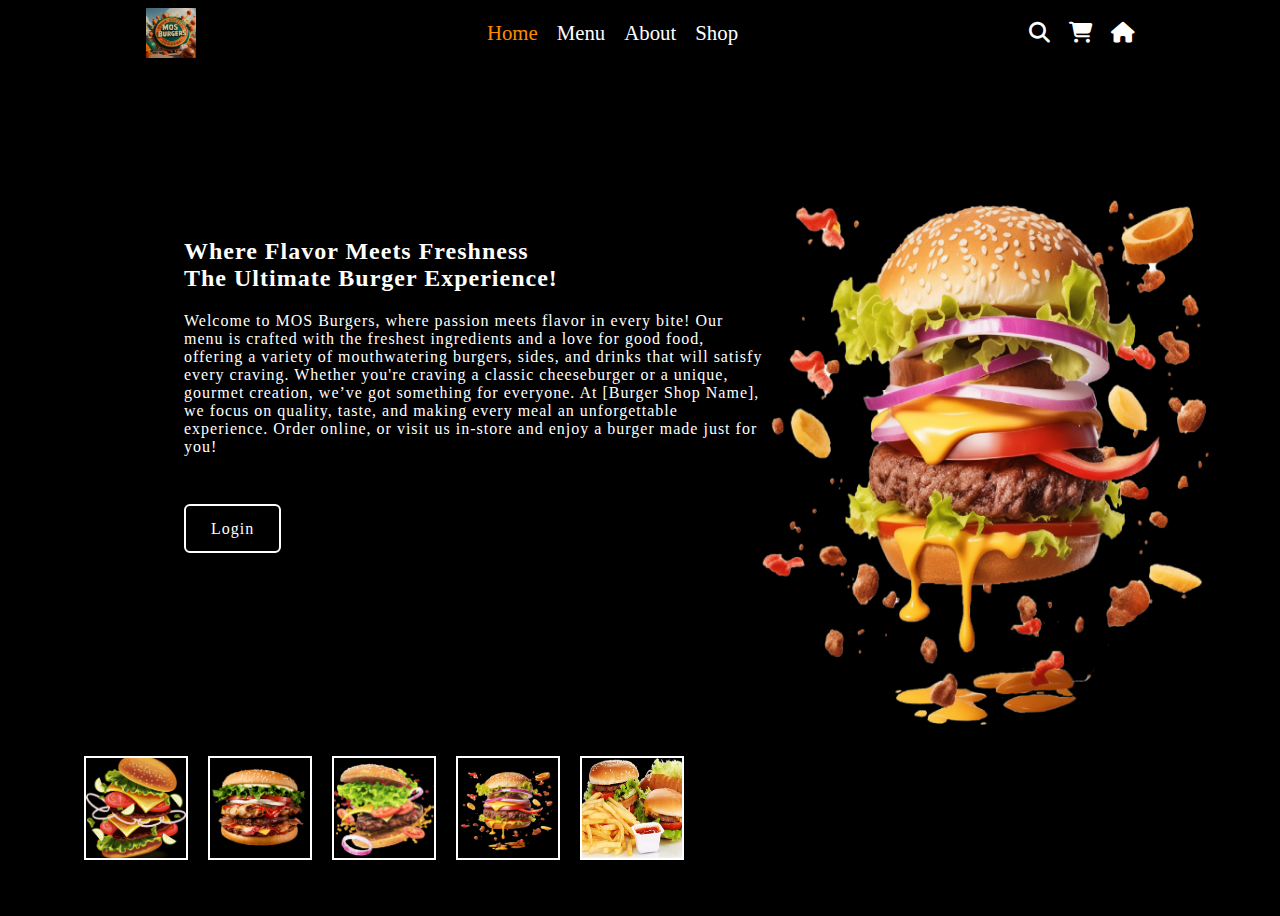
<file: index.html>
<!DOCTYPE html>
<html lang="en">

<head>
    <meta charset="UTF-8">
    <meta name="viewport" content="width=device-width, initial-scale=1.0">
    <title>MosBurger</title>
    <link rel="stylesheet" href="style.css">
    <link rel="stylesheet" href="https://cdnjs.cloudflare.com/ajax/libs/font-awesome/6.7.2/css/all.min.css"
        integrity="sha512-Evv84Mr4kqVGRNSgIGL/F/aIDqQb7xQ2vcrdIwxfjThSH8CSR7PBEakCr51Ck+w+/U6swU2Im1vVX0SVk9ABhg=="
        crossorigin="anonymous" referrerpolicy="no-referrer"/>
</head>

<body>
    <header>
        <div id="stars"></div>
        <div class="navbar">
            <img src="img/logo.jpg" alt="">
            <div class="center-nav">
                <a href="">Home</a>
                <a href="">Menu</a>
                <a href="">About</a>
                <a href="">Shop</a>
            </div>
            <div class="social">
                <a href=""><i class="fa-solid fa-magnifying-glass"></i></a>
                <a href=""><i class="fa-solid fa-cart-shopping"></i></a>
                <a href=""><i class="fa-solid fa-house"></i></a>
            </div>
        </div>

        <div class="text">
            <h2>Where Flavor Meets Freshness <br> The Ultimate Burger Experience!</h2>
            <p>Welcome to MOS Burgers, where passion meets flavor in every bite! Our menu is crafted with the
                freshest ingredients and a love for good food, offering a variety of mouthwatering burgers, sides, and
                drinks that will satisfy every craving. Whether you're craving a classic cheeseburger or a unique,
                gourmet creation, we’ve got something for everyone. At [Burger Shop Name], we focus on quality, taste,
                and making every meal an unforgettable experience. Order online, or visit us in-store and enjoy a burger
                made just for you!</p>
            <a href="#" class="btn" onclick="openLoginModal()">Login</a>
        </div>



        <div id="login-modal" class="modal">
            <div class="modal-content">
                <span class="close-btn" onclick="closeLoginModal()">&times;</span>
                <h2>Login</h2>
                <form id="loginForm">
                    <input type="text" id="username" placeholder="Enter Username" required>
                    <input type="password" id="password" placeholder="Enter Password" required>
                    <button type="submit">Login</button>
                </form>
                <p id="error-message"></p>
            </div>
        </div>



        <div class="burger">
            <img src="img/burger.png" alt="">
            <img src="img/pngwing.com (12).png" alt="">
            <img src="img/buger2.png" alt="">
            <img src="img/Flying Burger PNG Image - 2084x2084.png" alt="">
            <img src="img/pngwing.com (16).png" alt="">
        </div>
        <div class="burger-toggle">
            <img src="img/Flying Burger PNG Image - 2084x2084.png" alt="">
        </div>
    </header>

    <script src="script.js"></script>
</body>

</html>
</file>
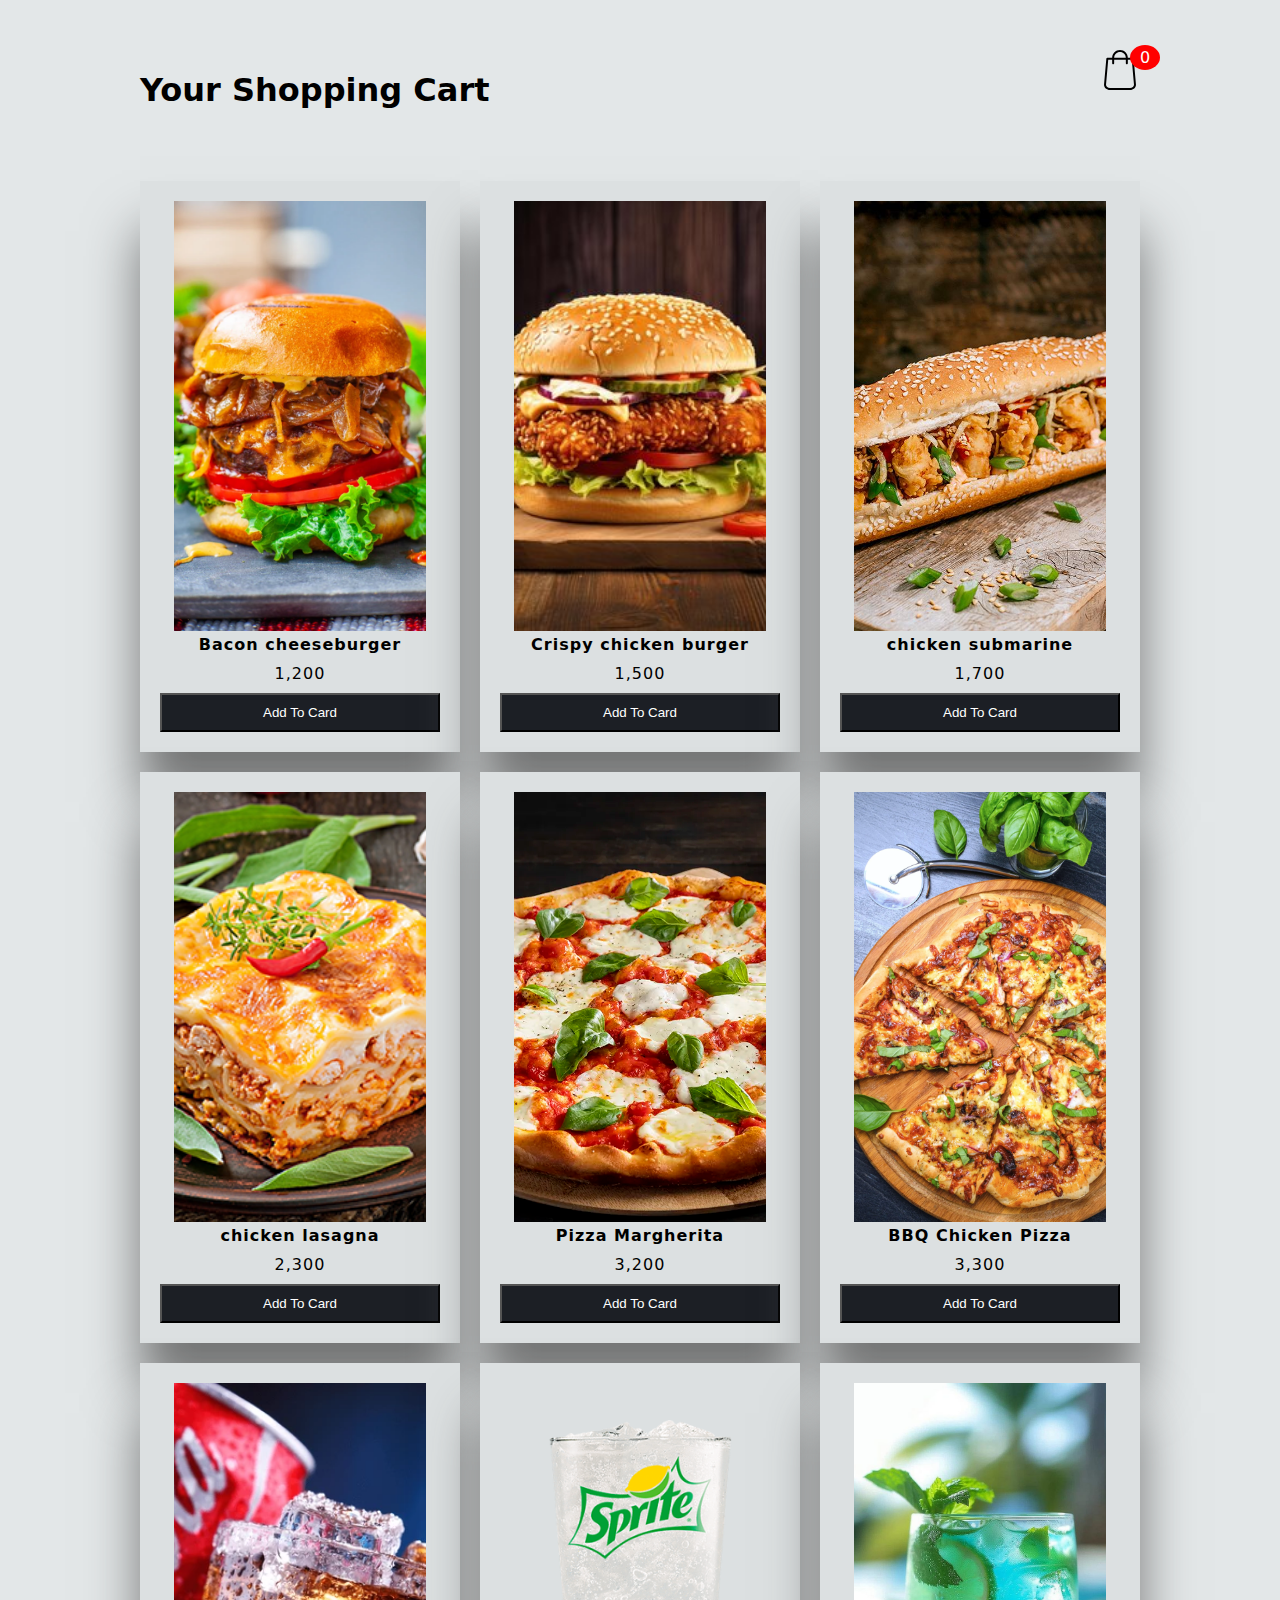
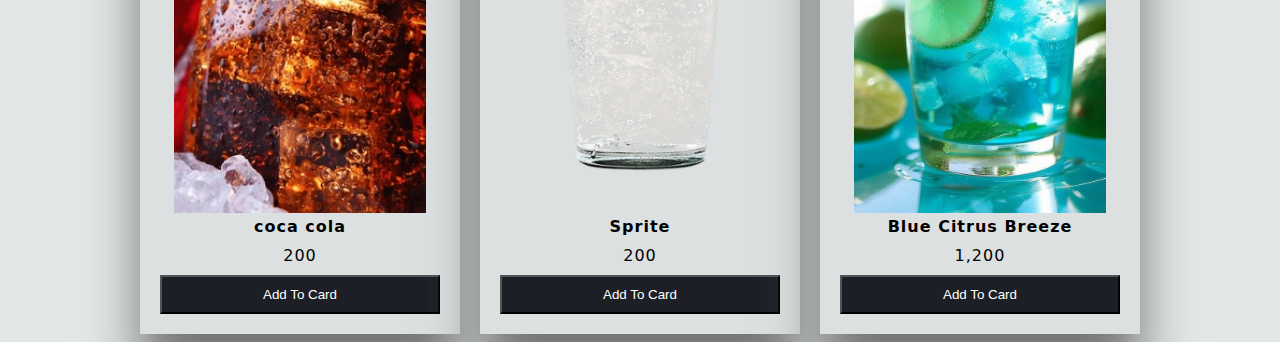
<file: place order.html>
<!DOCTYPE html>
<html lang="en">
<head>
    <meta charset="UTF-8">
    <meta http-equiv="X-UA-Compatible" content="IE=edge">
    <meta name="viewport" content="width=device-width, initial-scale=1.0">
    <title>Document</title>
    <link rel="stylesheet" href="placeorder.css">
</head>
<body class="">
    
    <div class="container">
        <header>
            <h1>Your Shopping Cart</h1>
            <div class="shopping">
                <img src="image/shopping.svg">
                <span class="quantity">0</span>
            </div>
        </header>

        <div class="list">
          
        </div>
    </div>
    <div class="card">
        <h1>Card</h1>
        <ul class="listCard">
        </ul>
        <div class="checkOut">
            <div class="total">0</div>
            <div class="closeShopping">Close</div>
        </div>
    </div>

    <script src="placeordr.js"></script>
</body>
</html>
</file>
<file: style.css>
* {
  text-decoration: none;
}

body{
  color: white;
  animation: fadeIn 1s ease-in-out;
  background-color: black;
  background-attachment: fixed;
}

header {
  width: 100%;
  height: 100vh;
  background-color: transparent;
  animation: fadeIn 1s ease-in-out;
}

.modal {
  display: none;
  position: fixed;
  top: 0;
  left: 0;
  width: 100%;
  height: 100%;
  background-color: rgba(0, 0, 0, 0.8);
  z-index: 1000;
}

.modal-content {
  position: absolute;
  top: 50%;
  left: 50%;
  transform: translate(-50%, -50%);
  width: 300px;
  background: white;
  padding: 20px;
  border-radius: 8px;
  text-align: center;
  color: black;
}

.modal-content input {
  width: 100%;
  margin: 10px 0;
  padding: 10px;
  border: 1px solid #ddd;
  border-radius: 5px;
}

.modal-content button {
  width: 100%;
  padding: 10px;
  background: orange;
  color: white;
  border: none;
  border-radius: 5px;
  cursor: pointer;
}




.star {
  position: absolute;
  width: 2px;
  height: 2px;
  background-color: #fff;
  animation: twinkle 2s infinite;
  box-shadow: 0 0 10px 2px rgba(255, 255, 255, 0.5);
}

@keyframes twinkle{
  0% {
      opacity: 0.5;
  }

  50% {
      opacity: 1;
  }

  100%{
      opacity: 0.5;
  }
}

.navbar {
  display: flex;
  justify-content: space-around;
  align-items: center;
  animation: slideInFromTop 1s ease-in-out;
}

.navbar img{
  width: 50px;
  animation: rotateIn 1s ease-in-out;
}

.navbar .center-nav a,
.social a{
  color: white;
  margin-left: 15px;
  font-size: 1.3rem;
  transition:all 0.5s ease;
  animation: fadeInUp 1s ease-in-out;
}

.navbar .center-nav a:first-child {
  color: rgb(255, 140, 0);
}

.navbar .center-nav a:hover,
.social a:hover {
  color: rgb(255,140,0);
  text-shadow: 0px 0px 30px rgb(255, 140 ,0);
}

.navbar .center-nav a::before {
  content: "";
  position: absolute;
  width: 100%;
  height: 2px;
  bottom: 0;
  left: 0;
  background-color: rgb(255, 140 ,0);
  visibility: hidden;
  transform: scaleX(0);
  transition: all 0.3s ease-in-out;
}

.navbar .center-nav a:hover::before {
  visibility: visible;
  transform: scale(1);
}

.text {
  position: relative;
  top: 10rem;
  left: 11rem;
  letter-spacing: 1px;
  animation: fadeInUp 1s ease-in-out;
}

.text h1 {
  font-weight: bold;
  font-size: 4rem;
  font-family: sans-serif;
  margin-bottom: 10px;
  animation: fadeInUp 1s ease-in-out;
}

.btn{
  color: white;
  border: 2px solid;
  position: relative;
  top: 3rem;
  padding-left: 25px;
  padding-right: 25px;
  padding-top: 14px;
  padding-bottom: 14px;
  border-radius: 6px;
  transition: all 0.5s ease;
  margin-right: 10px;
  animation: fadeInUp 1s ease-in-out 0.5s backwards;
}

.text .btn:hover {
  background-color: rgb(255, 140 ,0);
  box-shadow: 0 0 10px 2px rgb(255, 140, 0);
}

.text p{
  width: 46%;
  animation: fadeInUp 1s ease-in-out;
}

.burger {
  position: fixed;
  bottom: 20px;
  left: 50%;
  transform: translateX(-50%);
  display: flex;
  width: 90%;
  padding: 20px;
  animation: slideInFromBotton 1s ease-in-out 1.5s backwards;
}

.burger img{
  width: 100px;
  height: 100px;
  margin-left: 20px;
  object-fit: cover;
  border: 2px solid white;
  transition: transform 0.3s ease;
  animation: fadeInUp 1s ease-in-out 2s backwards;
}

.burgerimg:hover {
  transform: scale(1.1);
}

.burger-toggle img{
  position: absolute;
  width: 38%;
  height: 74%;
  right: 47px;
  top: 7rem;
  animation: fadeInUp 1s ease-in-out 2.5s backwards;
}

.burger,
.burger-toggle{
  display: flex;
}



.burger-toggle img.active{
  display: block;
}

@keyframes fadeIn {
  from {
      opacity: 0;
  }

  to {
      opacity: 1;
  }
}

@keyframes fadeInUp {
  from {
      opacity: 0;
      transform: translateY(50px);
  }

  to {
      opacity: 1;
      transform: translateY(0);
  }
}

@keyframes slideInFromTop {
  from {
      transform: translateY(-100%);
      opacity: 0;
  }

  to{
      transform: translateY(0);
      opacity: 1;
  }
}

@keyframes slideInFromBottom {
  from {
      transform: translateY(100%);
      opacity: 0;
  }

  to {
      transform: translateY(0);
      opacity: 1;
  }
}

@keyframes rotateIn{
  from{
      transform: rotate3d(0, 0, 1, -200deg);
      opacity: 0;
  }

  to{
      transform: none;
      opacity: 1;
  }
}
</file>
<file: placeorder.css>
body{
    background-color: #E3E7E8;
    font-family: system-ui;
}
.container{
    width: 1000px;
    margin: auto;
    transition: 0.5s;
}
header{
    display: grid;
    grid-template-columns: 1fr 50px;
    margin-top: 50px;
}
header .shopping{
    position: relative;
    text-align: right;
}
header .shopping img{
    width: 40px;
}
header .shopping span{
    background: red;
    border-radius: 50%;
    display: flex;
    justify-content: center;
    align-items: center;
    color: #fff;
    position: absolute;
    top: -5px;
    left: 80%;
    padding: 3px 10px;
}
.list{
    display: grid;
    grid-template-columns: repeat(3, 1fr);
    column-gap: 20px;
    row-gap: 20px;
    margin-top: 50px;
}
.list .item{
    text-align: center;
    background-color: #DCE0E1;
    padding: 20px;
    box-shadow: 0 50px 50px #757676;
    letter-spacing: 1px;
}
.list .item img{
    width: 90%;
    height: 430px;
    object-fit: cover;
}
.list .item .title{
    font-weight: 600;
}
.list .item .price{
    margin: 10px;
}
.list .item button{
    background-color: #1C1F25;
    color: #fff;
    width: 100%;
    padding: 10px;
}
.card{
    position: fixed;
    top:0;
    left: 100%;
    width: 500px;
    background-color: #453E3B;
    height: 100vh;
    transition: 0.5s;
}
.active .card{
    left: calc(100% - 500px);
}
.active .container{
   transform: translateX(-200px);
}
.card h1{
    color: #E8BC0E;
    font-weight: 100;
    margin: 0;
    padding: 0 20px;
    height: 80px;
    display: flex;
    align-items: center;
}
.card .checkOut{
    position: absolute;
    bottom: 0;
    width: 100%;
    display: grid;
    grid-template-columns: repeat(2, 1fr);

}
.card .checkOut div{
    background-color: #E8BC0E;
    width: 100%;
    height: 70px;
    display: flex;
    justify-content: center;
    align-items: center;
    font-weight: bold;
    cursor: pointer;
}
.card .checkOut div:nth-child(2){
    background-color: #1C1F25;
    color: #fff;
}
.listCard li{
    display: grid;
    grid-template-columns: 100px repeat(3, 1fr);
    color: #fff;
    row-gap: 10px;
}
.listCard li div{
    display: flex;
    justify-content: center;
    align-items: center;
}
.listCard li img{
    width: 90%;
}
.listCard li button{
    background-color: #fff5;
    border: none;
}
.listCard .count{
    margin: 0 10px;
}
</file>
